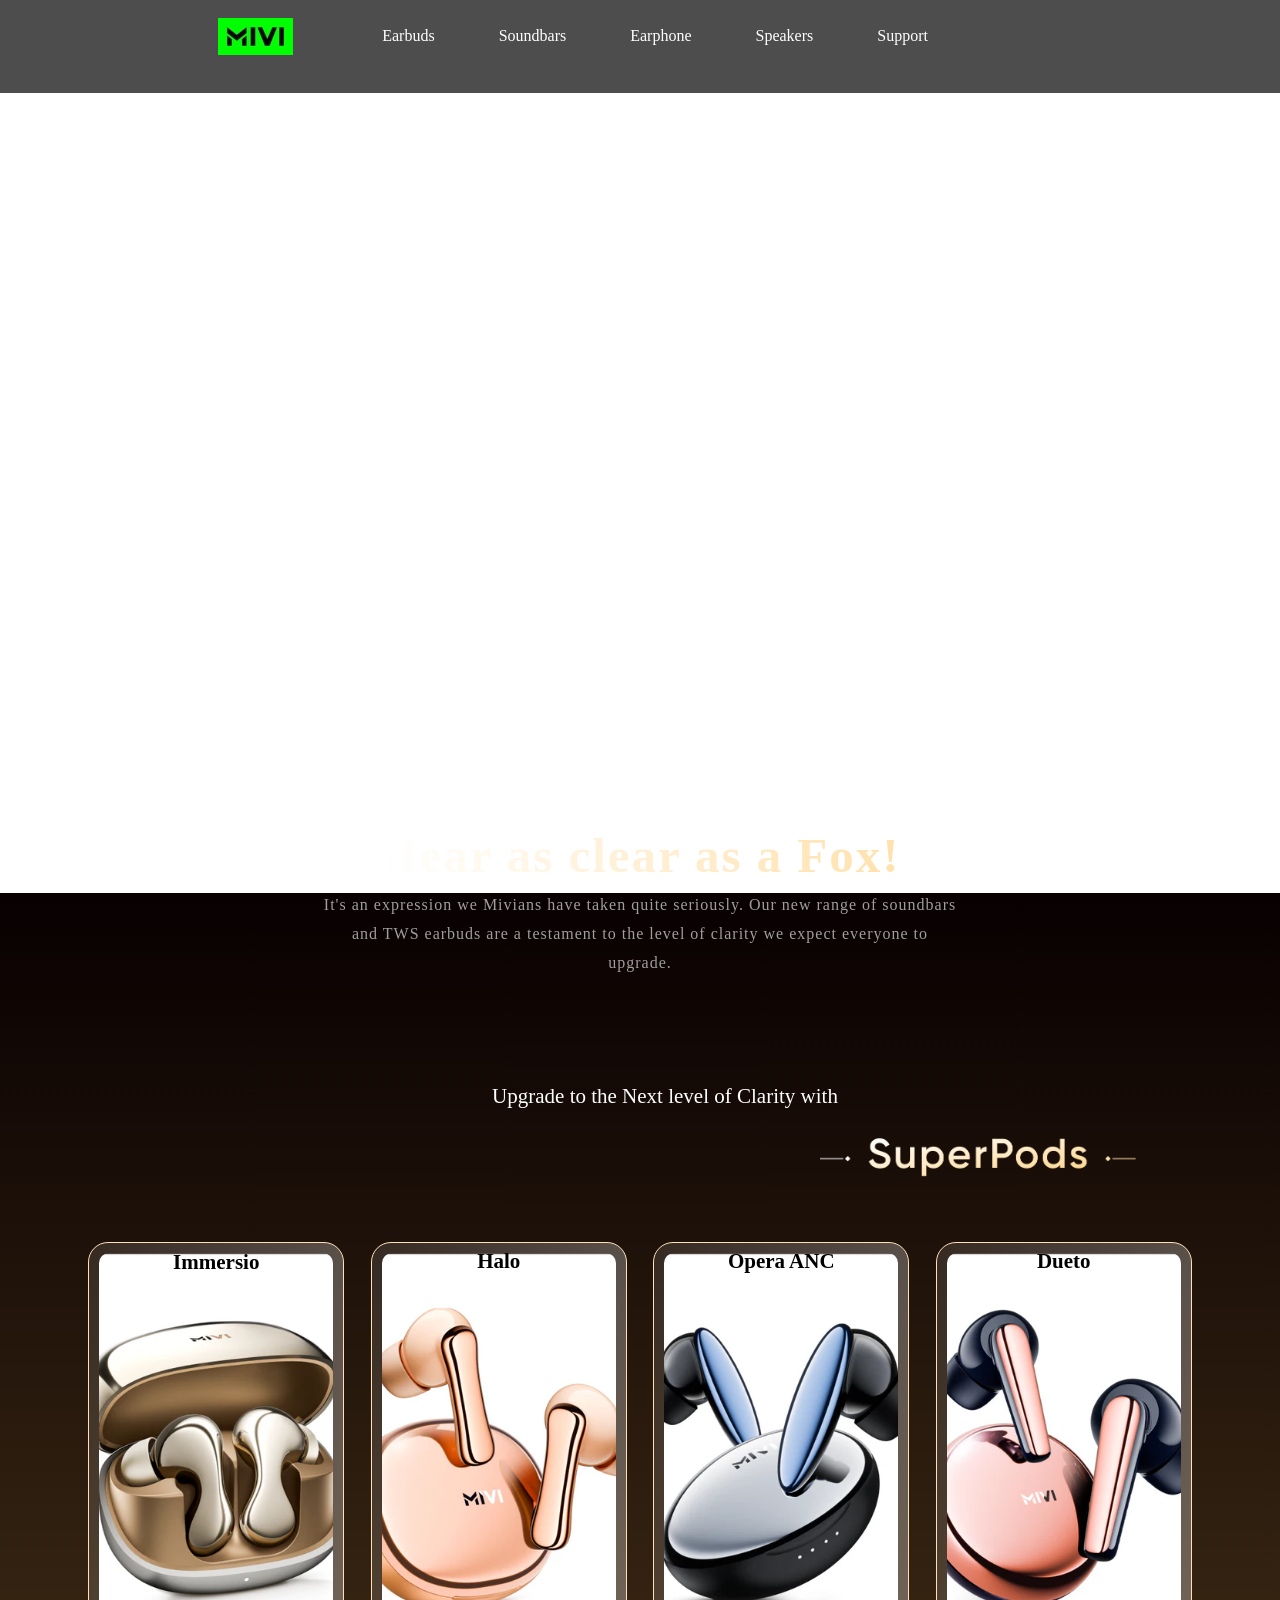
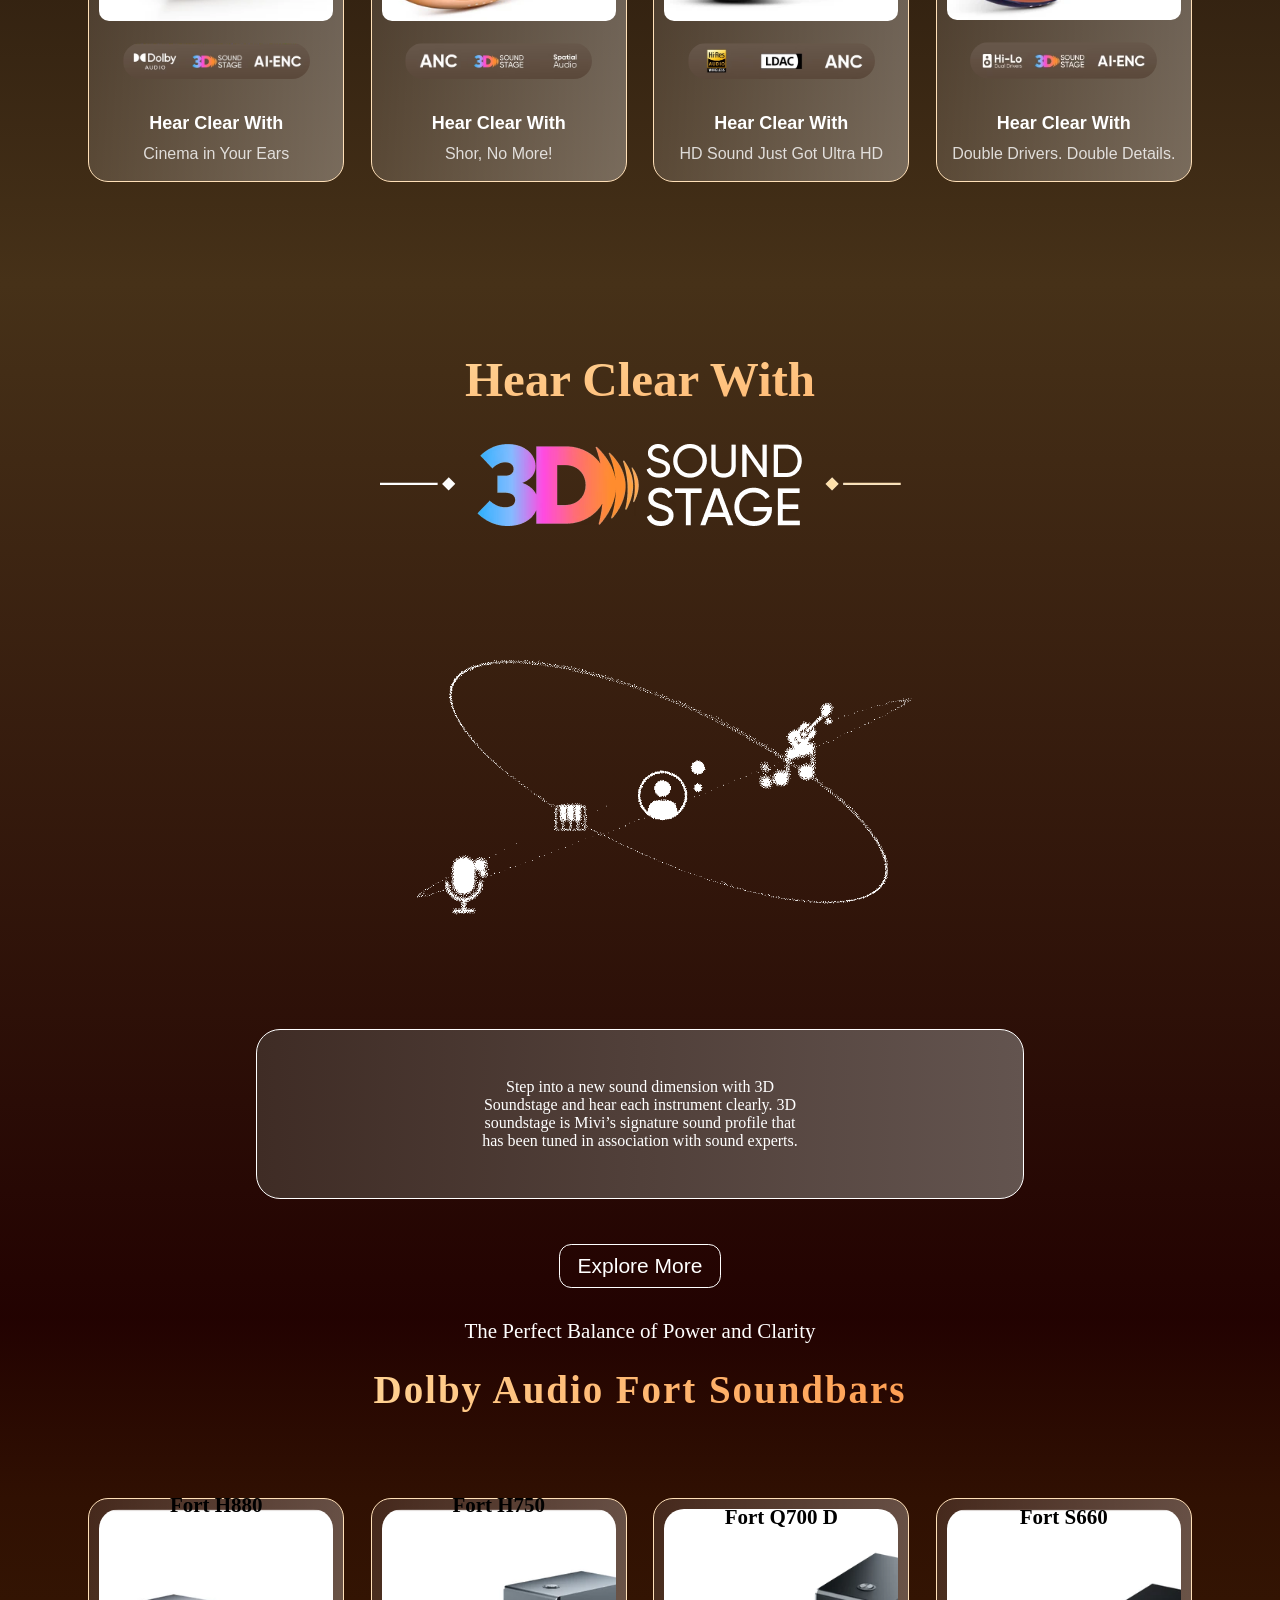
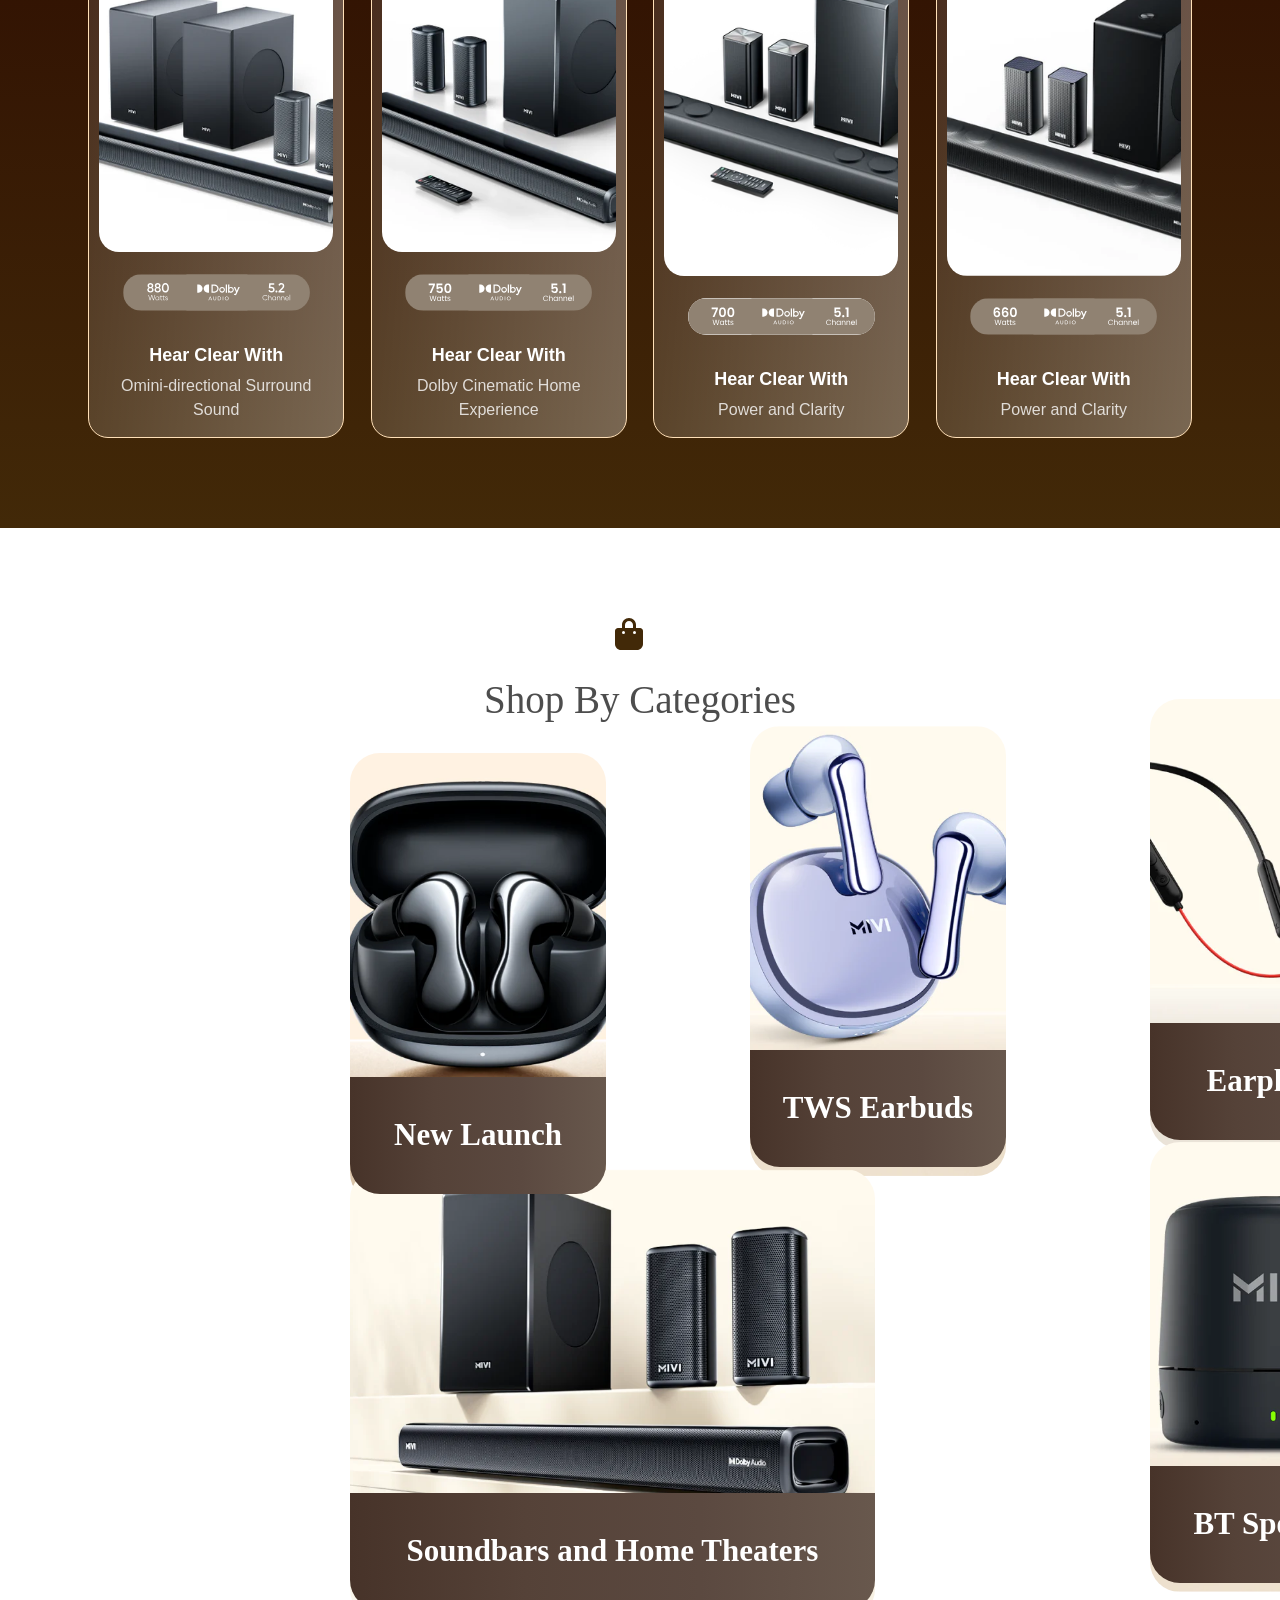
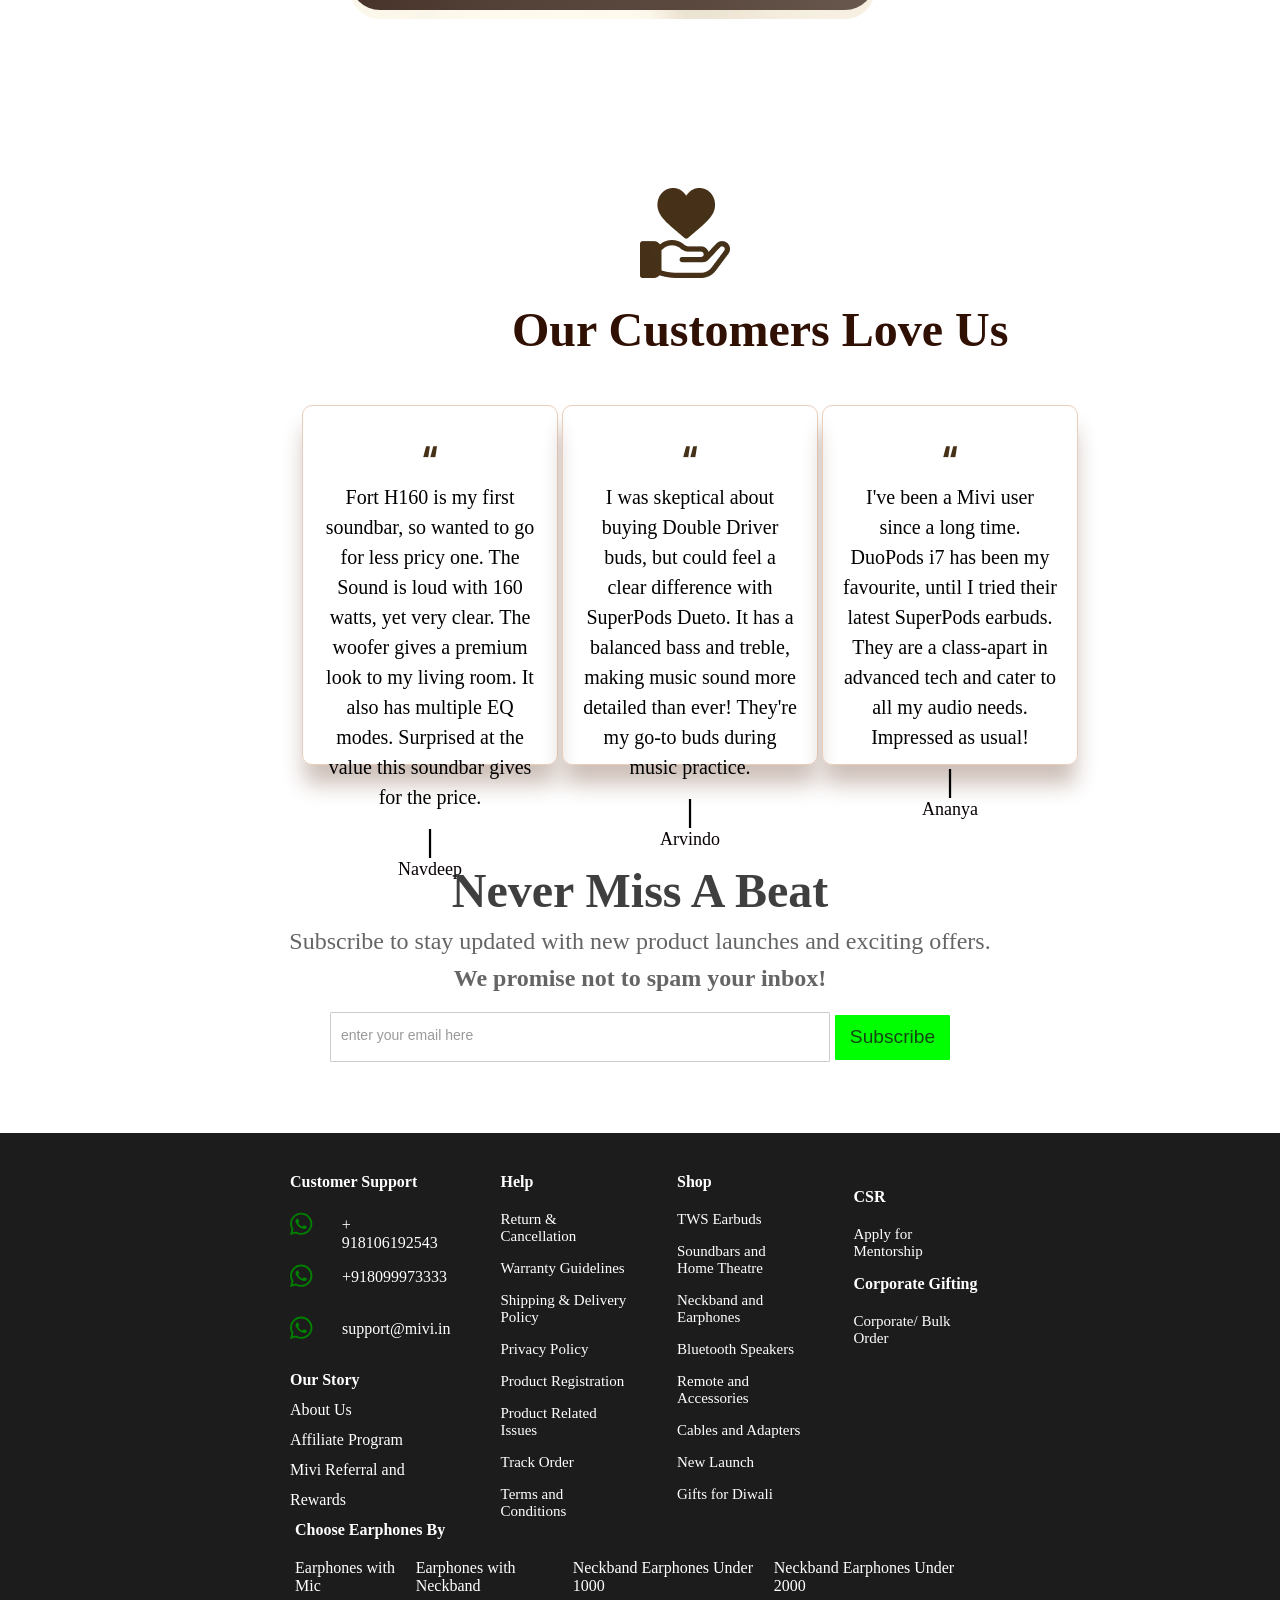
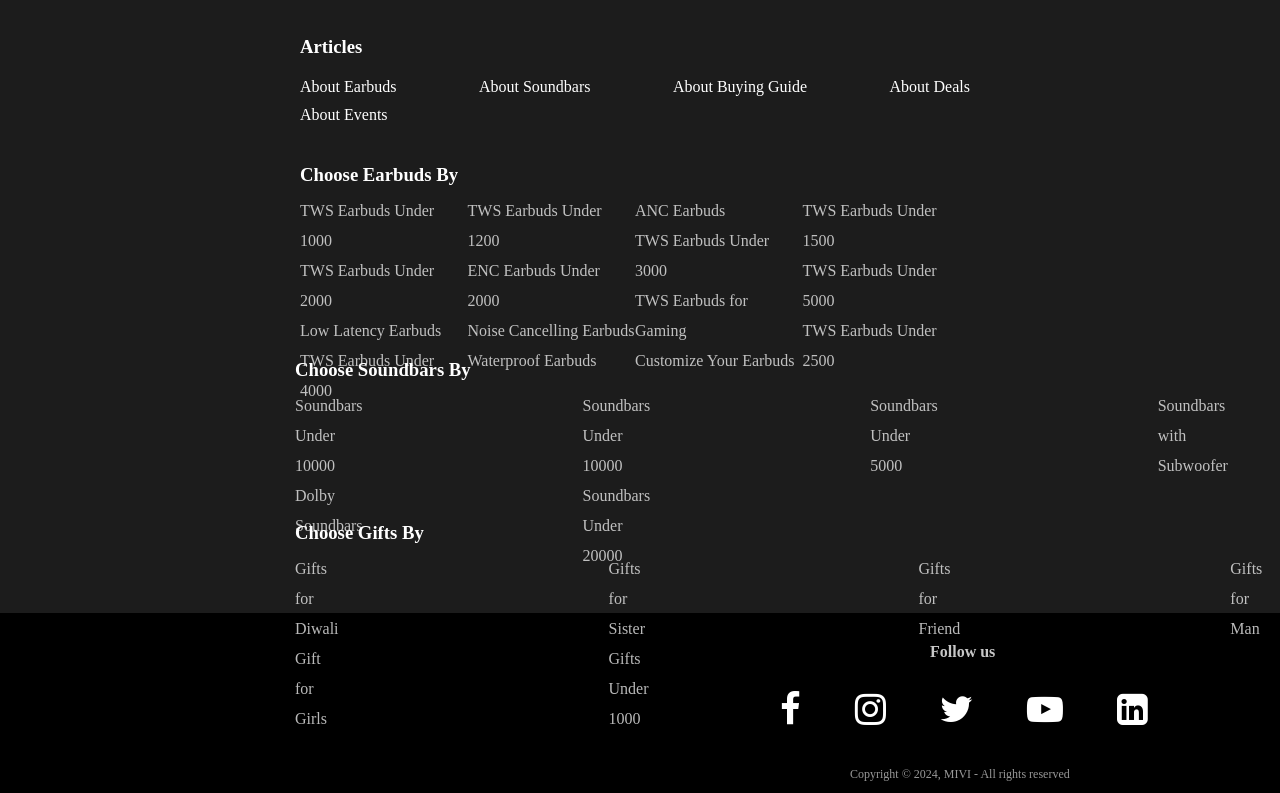
<file: index.html>
<!DOCTYPE html>
<html lang="en">
<head>
    <meta charset="UTF-8">
    <meta name="viewport" content="width=device-width, initial-scale=1.0">
    <title>Home</title>
    <link rel="stylesheet" href="./css/style.css">
    <link rel="stylesheet" href="https://cdnjs.cloudflare.com/ajax/libs/font-awesome/4.7.0/css/font-awesome.min.css">
</head>
<body>
    <nav class="navbar">
        <div class="logo"><img src="./img/logo.avif"></div>
        <div class="EB" onclick="toggleSlidingSectioneb()"><label style="cursor: pointer; ">Earbuds</label></div>
        <div class="SB"onclick="toggleSlidingSectionsb()"><label style="cursor: pointer; ">Soundbars</label></div>
        <div class="EP"onclick="toggleSlidingSectionep()"><label style="cursor: pointer; ">Earphone</label></div>
        <div class="SK"onclick="toggleSlidingSectionsp()"><label style="cursor: pointer; ">Speakers</label></div>
        <div class="SPP">Support</label></div>
            <div class="icon">
                
            </div>
    </nav>

            <!-- slidind section for earbuds -->
    <div class="sliding-section-eb" id="slidingSection-eb">
        <div class="sliding-content-eb">
            <div>
                <h3>SuperPods</h3>
                <p id="superPods">Immersio</p>
                <p>Halo</p>
                <p>Opera ANC</p>
                <p>Opera</p>
            </div>
            <div>
                <h3>DuoPods</h3>
                <p>DuoPods i7</p>
                <p>DuoPods i6</p>
                <p>DuoPods i5</p>
                <p>DuoPods i3</p>
            </div>                                                              
            <div>
                <h3>Best Selling</h3>
                <p>DuoPods K6</p>
                <p>DuoPods K5</p>
                <p>DuoPods i2</p>
                <p>DuoPods D3</p>
            </div>
            <div>
                <h3>Event</h3>
                <p>Gifts for Diwali</p>
                <p>Corporate Gifts</p>
                <p>Gifts for Sister</p>
                <p>Gifts for Friends</p>
            </div>
        </div>
    </div>

         <!-- slidind section for soundbars -->
    <div class="sliding-section-sb" id="slidingSection-sb">
        <div class="sliding-content-sb">
            <div>
                <h3>Dolby</h3>
                <p id="superPods">Fort H880</p>
                <p>Fort H750</p>
                <p>Fort S660</p>
                <p>Fort Q700D</p>
            </div>
            <div>
                <h3>5.1 Channel</h3>
                <p>Fort H750</p>
                <p>Fort Q700 D</p>
            </div>                                                              
            <div>
                <h3>Soudbar with <br> soundwoofer</h3>
                <p>Fort S36</p>
                <p>Fort R50</p>
                <p>Fort S200</p>
            </div>
            <div>
                <h3>Mini Soundbars</h3>
                <p>Fort S16</p>
                <p>Fort S24</p>
                <p>Fort R18</p>
                <p>Fort R26</p>
            </div>
        </div>
    </div>

          <!-- Sliding section for earphones -->
    <div class="sliding-section-ep" id="slidingSection-ep">
        <div class="sliding-content-ep">
            <div>
                <h3>Neckband</h3>
                <p>Collar Flash Pro</p>
                <p>Collar Flash</p>
                <p>Opera ANC</p>
                <p>Collar D25</p>
            </div>
        </div>
    </div>

    <!-- Sliding section for speakers -->
    <div class="sliding-section-sp" id="slidingSection-sp">
        <div class="sliding-content-sp">
            <div>
                <h3>Bluetooth</h3>
                <p>Roam 2</p>
                <p>Octave 3</p>
                <p>Play Speaker</p>
            </div>
        </div>
    </div>

    <div id="overlay"></div>


    <div class="block1">
        <video autoplay muted loop class="fullscreen-video">
            <source src="./img/main.mp4" type="video/mp4">
        </video>
        <div class="text">
            <h2>Hear as clear as a Fox!</h2>
            <label>It's an expression we Mivians have taken quite seriously. Our new range of soundbars and TWS earbuds are a testament to the level of clarity we expect everyone to upgrade.</label>
        </div>
    </div>


    <div class="block2">
        <div class="sub-block2">
            <h3>Upgrade to the Next level of Clarity with</h3>
            <img src="./img/SP.webp">
        </div>
        <div class="sub-block3">
            <li>
                <a href="./html/superP.html" class="BD1">
                    <div class="image-container">
                        <h3>Immersio</h3>
                        <img src="./img/GP.webp" alt="Image">
                    </div>
                    <div class="GP1">
                        <img src="./img/GP1.avif" alt="Accessory">
                    </div>
                    <div class="GP2">
                        <h2>Hear Clear With</h2>
                        <P>Cinema in Your Ears</P>
                    </div>
                </a>
            </li>
            <li>
                <a href="./html/halo.html" class="BD2">
                    <div class="image-container">
                        <h3>Halo</h3>
                        <img src="./img/GQ.webp" alt="Image">
                    </div>
                    <div class="GP1">
                        <img src="./img/GQ1.avif" alt="Accessory">
                    </div>
                    <div class="GP2">
                        <h2>Hear Clear With</h2>
                        <P>Shor, No More!</P>
                    </div>
                </a>
            </li>
            <li>
                <a href="" class="BD3">
                    <div class="image-container">
                        <h3>Opera ANC</h3>
                        <img src="./img/GR.webp" alt="Image">
                    </div>
                    <div class="GP1">
                        <img src="./img/GR1.avif" alt="Accessory">
                    </div>
                    <div class="GP2">
                        <h2>Hear Clear With</h2>
                        <P>HD Sound Just Got Ultra HD</P>
                    </div>
                </a>
            </li>
            <li>
                <a href="" class="BD4">
                    <div class="image-container">
                        <h3>Dueto</h3>
                        <img src="./img/GS.webp" alt="Image">
                    </div>
                    <div class="GS1">
                        <img src="./img/GS1.avif" alt="Accessory">
                    </div>
                    <div class="GS2">
                        <h2>Hear Clear With</h2>
                        <P>Double Drivers. Double Details.</P>
                    </div>
                </a>
            </li>
        </div>
    </div>



    <div class="block3">
        <div class="HC">
            <h2>Hear Clear With</h2>
        </div>

        <div class="TD">
            <img src="./img/3D.avif" alt="3D">
        </div>

        <div class="Li">
            <img src="./img/Li.webp" alt="Live">
        </div>

        <div class="pera">
            <p>Step into a new sound dimension with 3D Soundstage and hear each instrument clearly. 3D soundstage is Mivi’s signature sound profile that has been tuned in association with sound experts.</p>
        </div>

        <div class="BT">
            <button>Explore More</button>
        </div>
    </div>



    <div class="block4">
        <h4>The Perfect Balance of Power and Clarity</h4>
        <h2>Dolby Audio Fort Soundbars</h2>
    </div>
    
    
    
    <div class="block5">
        <div class="sub-block4">
            <li>
                <a href="" class="BD1">
                    <div class="image-container">
                        <h3>Fort H880</h3>
                        <img src="./img/FC.webp" alt="Image">
                    </div>
                    <div class="GP1">
                        <img src="./img/F1.svg" alt="Accessory">
                    </div>
                    <div class="GP2">
                        <h2>Hear Clear With</h2>
                        <P>Omini-directional Surround Sound</P>
                    </div>
                </a>
            </li>
            <li>
                <a href="" class="BD2">
                    <div class="image-container">
                        <h3>Fort H750</h3>
                        <img src="./img/FA.webp" alt="Image">
                    </div>
                    <div class="GP1">
                        <img src="./img/F2.svg" alt="Accessory">
                    </div>
                    <div class="GP2">
                        <h2>Hear Clear With</h2>
                        <P>Dolby Cinematic Home Experience</P>
                    </div>
                </a>
            </li>
            <li>
                <a href="" class="BD3">
                    <div class="image-container">
                        <h3>Fort Q700 D</h3>
                        <img src="./img/FD.webp" alt="Image">
                    </div>
                    <div class="GP1">
                        <img src="./img/F3.svg" alt="Accessory">
                    </div>
                    <div class="GP2">
                        <h2>Hear Clear With</h2>
                        <P>Power and Clarity</P>
                    </div>
                </a>
            </li>
            <li>
                <a href="" class="BD4">
                    <div class="image-container">
                        <h3>Fort S660</h3>
                        <img src="./img/FB.webp" alt="Image">
                    </div>
                    <div class="GS1">
                        <img src="./img/F4.svg" alt="Accessory">
                    </div>
                    <div class="GS2">
                        <h2>Hear Clear With</h2>
                        <P>Power and Clarity</P>
                    </div>
                </a>
            </li>
        </div>
    </div>

    <div class="block6">
        <svg xmlns="http://www.w3.org/2000/svg" viewBox="0 0 800 800" width="50" height="50"><path d="M160 112c0-35.3 28.7-64 64-64s64 28.7 64 64l0 48-128 0 0-48zm-48 48l-64 0c-26.5 0-48 21.5-48 48L0 416c0 53 43 96 96 96l256 0c53 0 96-43 96-96l0-208c0-26.5-21.5-48-48-48l-64 0 0-48C336 50.1 285.9 0 224 0S112 50.1 112 112l0 48zm24 48a24 24 0 1 1 0 48 24 24 0 1 1 0-48zm152 24a24 24 0 1 1 48 0 24 24 0 1 1 -48 0z"/></svg>

        <div class="lable">
            <p>Shop By Categories</p>
        </div>

    </div>


    <div class="block7">
        <li>
            <a href="">
                <div class="box1">
                        <img src="./img/NL.webp" alt="">
                    <div class="txt1">
                        <h2>New Launch</h2>
                    </div>
                </div>
            </a>
        </li>

        <li>
            <a href="">
                <div class="box2">
                    <img src="./img/TWS.webp" alt="">
                    <div class="txt2">
                        <h2>TWS Earbuds</h2>
                    </div>
                </div>
            </a>
        </li>

        <li>
            <a href="">
                <div class="box3">
                    <img src="./img/EP.webp" alt="">
                    <div class="txt3">
                        <h2>Earphones</h2>
                    </div>
                </div>
            </a>
        </li>

        <li>
            <a href="">
                <div class="box4">
                    <img src="./img/SH.webp" alt="">
                    <div class="txt4">
                        <h2>Soundbars and Home Theaters</h2>
                    </div>
                </div>
            </a>
        </li>

        <li>
            <a href="">
                <div class="box5">
                    <img src="./img/BT.webp" alt="">
                        <div class="txt5">
                            <h2>BT Speakers</h2>
                        </div>
                </div>
            </a>
        </li>

    </div>


    <div class="block8">
        <div class="Himg">
            <img src="./img/Ha.webp" alt="">
            <h2>Our Customers Love Us</h2>
        </div>

        <div class="rew">
            <div class="rew1">
                <img src="./img/ll.png" alt="">
                <p>Fort H160 is my first soundbar, so wanted to go for less pricy one. The Sound is loud with 160 watts, yet very clear. The woofer gives a premium look to my living room. It also has multiple EQ modes. Surprised at the value this soundbar gives for the price.</p>
                <h2>|</h2>
                <a href="">Navdeep</a>
            </div>
            <div class="rew2">
                <img src="./img/ll.png" alt="">
                <p>I was skeptical about buying Double Driver buds, but could feel a clear difference with SuperPods Dueto. It has a balanced bass and treble, making music sound more detailed than ever! They're my go-to buds during music practice.</p>
                <h2>|</h2>
                <a href="">Arvindo</a>
            </div>
            <div class="rew3">
                <img src="./img/ll.png" alt="">
                <p>I've been a Mivi user since a long time. DuoPods i7 has been my favourite, until I tried their latest SuperPods earbuds. They are a class-apart in advanced tech and cater to all my audio needs. Impressed as usual!</p>
                <h2>|</h2>
                <a href="">Ananya</a>
            </div>
        </div>
    </div>



    <div class="givem">
        <h1>Never Miss A Beat</h1>
        <p>Subscribe to stay updated with new product launches and exciting offers.</p>
        <h3>We promise not to spam your inbox!</h3>
        <div class="email">
            <textarea name="contact[email]" id="email" type="email" placeholder="enter your email here"></textarea>
            <button>Subscribe</button>
        </div>
    </div>


    <footer class="footer1">
            <div class="cntt">

                <div class="fl1">
                    <div class="cus">
                        <h3>Customer Support</h3>
                        <div class="whtt">
                            <svg xmlns="http://www.w3.org/2000/svg" viewBox="0 0 1000 1000" width="50" height="50" fill="green">
                                <!--!Font Awesome Free 6.7.1 by @fontawesome - https://fontawesome.com License - https://fontawesome.com/license/free Copyright 2024 Fonticons, Inc.-->
                                <path d="M380.9 97.1C339 55.1 283.2 32 223.9 32c-122.4 0-222 99.6-222 222 0 39.1 10.2 77.3 29.6 111L0 480l117.7-30.9c32.4 17.7 68.9 27 106.1 27h.1c122.3 0 224.1-99.6 224.1-222 0-59.3-25.2-115-67.1-157zm-157 341.6c-33.2 0-65.7-8.9-94-25.7l-6.7-4-69.8 18.3L72 359.2l-4.4-7c-18.5-29.4-28.2-63.3-28.2-98.2 0-101.7 82.8-184.5 184.6-184.5 49.3 0 95.6 19.2 130.4 54.1 34.8 34.9 56.2 81.2 56.1 130.5 0 101.8-84.9 184.6-186.6 184.6zm101.2-138.2c-5.5-2.8-32.8-16.2-37.9-18-5.1-1.9-8.8-2.8-12.5 2.8-3.7 5.6-14.3 18-17.6 21.8-3.2 3.7-6.5 4.2-12 1.4-32.6-16.3-54-29.1-75.5-66-5.7-9.8 5.7-9.1 16.3-30.3 1.8-3.7 .9-6.9-.5-9.7-1.4-2.8-12.5-30.1-17.1-41.2-4.5-10.8-9.1-9.3-12.5-9.5-3.2-.2-6.9-.2-10.6-.2-3.7 0-9.7 1.4-14.8 6.9-5.1 5.6-19.4 19-19.4 46.3 0 27.3 19.9 53.7 22.6 57.4 2.8 3.7 39.1 59.7 94.8 83.8 35.2 15.2 49 16.5 66.6 13.9 10.7-1.6 32.8-13.4 37.4-26.4 4.6-13 4.6-24.1 3.2-26.4-1.3-2.5-5-3.9-10.5-6.6z"/>
                            </svg>
                            <li>+ 918106192543</li>
                        </div>
                        <div class="ph">
                            <svg xmlns="http://www.w3.org/2000/svg" viewBox="0 0 1000 1000" width="50" height="50" fill="green">
                                <!--!Font Awesome Free 6.7.1 by @fontawesome - https://fontawesome.com License - https://fontawesome.com/license/free Copyright 2024 Fonticons, Inc.-->
                                <path d="M380.9 97.1C339 55.1 283.2 32 223.9 32c-122.4 0-222 99.6-222 222 0 39.1 10.2 77.3 29.6 111L0 480l117.7-30.9c32.4 17.7 68.9 27 106.1 27h.1c122.3 0 224.1-99.6 224.1-222 0-59.3-25.2-115-67.1-157zm-157 341.6c-33.2 0-65.7-8.9-94-25.7l-6.7-4-69.8 18.3L72 359.2l-4.4-7c-18.5-29.4-28.2-63.3-28.2-98.2 0-101.7 82.8-184.5 184.6-184.5 49.3 0 95.6 19.2 130.4 54.1 34.8 34.9 56.2 81.2 56.1 130.5 0 101.8-84.9 184.6-186.6 184.6zm101.2-138.2c-5.5-2.8-32.8-16.2-37.9-18-5.1-1.9-8.8-2.8-12.5 2.8-3.7 5.6-14.3 18-17.6 21.8-3.2 3.7-6.5 4.2-12 1.4-32.6-16.3-54-29.1-75.5-66-5.7-9.8 5.7-9.1 16.3-30.3 1.8-3.7 .9-6.9-.5-9.7-1.4-2.8-12.5-30.1-17.1-41.2-4.5-10.8-9.1-9.3-12.5-9.5-3.2-.2-6.9-.2-10.6-.2-3.7 0-9.7 1.4-14.8 6.9-5.1 5.6-19.4 19-19.4 46.3 0 27.3 19.9 53.7 22.6 57.4 2.8 3.7 39.1 59.7 94.8 83.8 35.2 15.2 49 16.5 66.6 13.9 10.7-1.6 32.8-13.4 37.4-26.4 4.6-13 4.6-24.1 3.2-26.4-1.3-2.5-5-3.9-10.5-6.6z"/>
                            </svg>
                            <li>+918099973333</li>
                        </div>
                        <div class="mal">
                            <svg xmlns="http://www.w3.org/2000/svg" viewBox="0 0 1000 1000" width="50" height="50" fill="green">
                                <!--!Font Awesome Free 6.7.1 by @fontawesome - https://fontawesome.com License - https://fontawesome.com/license/free Copyright 2024 Fonticons, Inc.-->
                                <path d="M380.9 97.1C339 55.1 283.2 32 223.9 32c-122.4 0-222 99.6-222 222 0 39.1 10.2 77.3 29.6 111L0 480l117.7-30.9c32.4 17.7 68.9 27 106.1 27h.1c122.3 0 224.1-99.6 224.1-222 0-59.3-25.2-115-67.1-157zm-157 341.6c-33.2 0-65.7-8.9-94-25.7l-6.7-4-69.8 18.3L72 359.2l-4.4-7c-18.5-29.4-28.2-63.3-28.2-98.2 0-101.7 82.8-184.5 184.6-184.5 49.3 0 95.6 19.2 130.4 54.1 34.8 34.9 56.2 81.2 56.1 130.5 0 101.8-84.9 184.6-186.6 184.6zm101.2-138.2c-5.5-2.8-32.8-16.2-37.9-18-5.1-1.9-8.8-2.8-12.5 2.8-3.7 5.6-14.3 18-17.6 21.8-3.2 3.7-6.5 4.2-12 1.4-32.6-16.3-54-29.1-75.5-66-5.7-9.8 5.7-9.1 16.3-30.3 1.8-3.7 .9-6.9-.5-9.7-1.4-2.8-12.5-30.1-17.1-41.2-4.5-10.8-9.1-9.3-12.5-9.5-3.2-.2-6.9-.2-10.6-.2-3.7 0-9.7 1.4-14.8 6.9-5.1 5.6-19.4 19-19.4 46.3 0 27.3 19.9 53.7 22.6 57.4 2.8 3.7 39.1 59.7 94.8 83.8 35.2 15.2 49 16.5 66.6 13.9 10.7-1.6 32.8-13.4 37.4-26.4 4.6-13 4.6-24.1 3.2-26.4-1.3-2.5-5-3.9-10.5-6.6z"/>
                            </svg>
                            <li> support@mivi.in</li>
                        </div>
                        <div class="os">
                            <h2>Our Story</h2>
                            <link href=""><li>About Us</li></link>
                            <link href=""><li>Affiliate Program</li></link>
                            <link href=""><li>Mivi Referral and Rewards</li></link>
                        </div>
                    </div>

                    <div class="hel">
                        <h3>Help</h3>
                        <li>Return & Cancellation</li>
                        <li>Warranty Guidelines</li>
                        <li>Shipping & Delivery Policy</li>
                        <li>Privacy Policy</li>
                        <li>Product Registration</li>
                        <li>Product Related Issues</li>
                        <li>Track Order</li>
                        <li>Terms and Conditions</li>    
                    </div>

                    <div class="sho">
                        <h3>Shop</h3>
                        <li>TWS Earbuds</li>
                        <li>Soundbars and Home Theatre</li>
                        <li>Neckband and Earphones</li>
                        <li>Bluetooth Speakers</li>
                        <li>Remote and Accessories</li>
                        <li>Cables and Adapters</li>
                        <li>New Launch</li>
                        <li>Gifts for Diwali</li>
                    </div>

                    <div class="cor">
                        <h3>CSR</h3>
                        <li>Apply for Mentorship</li>
                        
                        <h3>Corporate Gifting</h3>
                        <li>Corporate/ Bulk Order</li>
                    </div>
                </div>

                <div class="fl2">
                    <h3>Choose Earphones By</h3>
                    <div class="link1">
                        <li>Earphones with Mic</li>
                        <li>Earphones with Neckband</li>
                        <li>Neckband Earphones Under 1000</li>
                        <li>Neckband Earphones Under 2000</li>
                    </div>
                </div>

                <div class="fl3">
                    <div class="arti">
                        <h3>Articles</h3>
                    </div>
                    <div class="link2">
                        <li>About Earbuds</li>
                        <li>About Soundbars</li>
                        <li>About Buying Guide</li>
                        <li>About Deals</li>
                        
                    </div>
                    <li>About Events</li>
                </div>

                <div class="fl4">
                    <h3>Choose Earbuds By</h3>
                    <div class="links">
                        <div class="li1">
                            <li>TWS Earbuds Under 1000</li>
                            <li>TWS Earbuds Under 2000</li>
                            <li>Low Latency Earbuds</li>
                            <li>TWS Earbuds Under 4000</li>
                        </div>
                        <div class="li2">
                            <li>TWS Earbuds Under 1200</li>
                            <li>ENC Earbuds Under 2000</li>
                            <li>Noise Cancelling Earbuds</li>
                            <li>Waterproof Earbuds</li>
                        </div>
                        <div class="li3">
                            <li>ANC Earbuds</li>
                            <li>TWS Earbuds Under 3000</li>
                            <li>TWS Earbuds for Gaming</li>
                            <li>Customize Your Earbuds</li>
                        </div>
                        <div class="li4">
                            <li>TWS Earbuds Under 1500</li>
                            <li>TWS Earbuds Under 5000</li>
                            <li>TWS Earbuds Under 2500</li>
                        </div>
                    </div>
                </div>

                <div class="fl5">
                    <h3>Choose Soundbars By</h3>
                    <div class="lik">
                        <div class="lik1">
                            <li>Soundbars Under 10000</li>
                            <li>Dolby Soundbars</li>
                        </div>
                        <div class="lik2">
                            <li>Soundbars Under 10000</li>
                            <li>Soundbars Under 20000</li>
                        </div>
                        <div class="subli">
                            <li>Soundbars Under 5000</li>
                            <li>Soundbars with Subwoofer</li>
                        </div>
                    </div>
                </div>

                <div class="fl6">
                    <h3>Choose Gifts By</h3>
                    <div class="subli">
                        <div class="li1">
                            <li>Gifts for Diwali</li>
                            <li>Gift for Girls</li>
                        </div>
                        <div class="li2">
                            <li>Gifts for Sister</li>
                            <li>Gifts Under 1000</li>
                        </div>
                        <div class="li3">
                            <li>Gifts for Friend</li>
                            <li>Gifts for Man</li>
                        </div>
                    </div>
                </div>

            </div>
    </footer>

    <footer class="footer2">
        <h4>Follow us</h4>
        <ul class="socm">
            <li class="icon">
                <a href="https://www.facebook.com/mivi.official/"><i class="fa fa-facebook-f" style="font-size:36px;color:white"></i></a>
                <a href="https://www.instagram.com/mivi/"><i class="fa fa-instagram" style="font-size:36px;color:white"></i></a>
                <a href="https://x.com/Mivi_Official"><i class="fa fa-twitter" style="font-size:36px;color:white"></i></a>
                <a href="https://www.youtube.com/channel/UCHLJIjWSbFicL72lprhzmbw"><i class="fa fa-youtube-play" style="font-size:36px;color:white"></i></i></a>
                <a href="https://www.linkedin.com/company/mivi/?originalSubdomain=in"><i class="fa fa-linkedin-square" style="font-size:36px;color:white"></i></a>
            </li>
        </ul>
        <div class="cop">
            <p>Copyright © 2024, MIVI - All rights reserved</p>
        </div>

    </footer>

</body>
<script src="./script/script.js"></script>
</html>
</file>
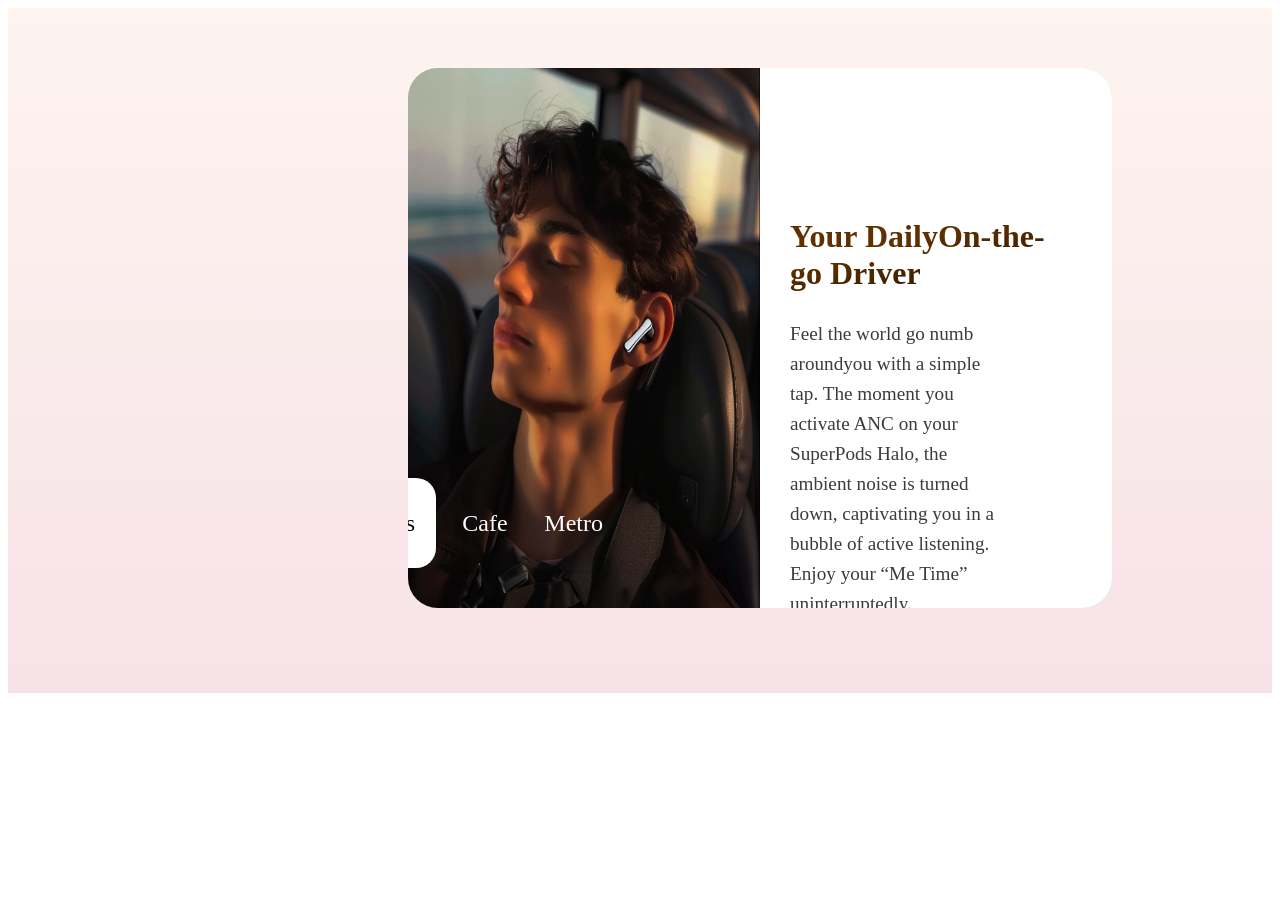
<file: html/demo.html>
<!DOCTYPE html>
<html lang="en">
<head>
    <meta charset="UTF-8">
    <meta name="viewport" content="width=device-width, initial-scale=1.0">
    <title>Button Controlled Backgrounds</title>
    <style>
        .block10 {
    height: 75vh;
    width: 100%;
    /* background-color: aquamarine; */
    padding-top: 10px;
    background: linear-gradient(to bottom, #fdf4ef, #f7e2e8);
}

.main {
    height: 60vh;
    width: 55vw;
    background-color: aquamarine;
    border-radius: 30px;
    margin-top: 50px;
    margin-left: 400px;
    display: flex;
    justify-content: center;
    align-items: center;
    overflow: hidden;
    position: relative;
}

.imgdiv {
    height: 100%;
    width: 100%;
    display: flex;
    transition: transform 0.5s ease-in-out;
}

.imgdiv .image {
    height: 100%;
    width: 100%;
    flex-shrink: 0;
    background-size: cover;
    background-position: center;
    display: flex;
}

.image .text {
    height: 60vh;
    width: 30vw;
    background-color: white;
}

.text h2 {
    margin-top: 150px;
    margin-left: 30px;
    font-size: 2rem;
    background: linear-gradient(166.48deg, #603000 33.07%, #000000 119.81%);
    -webkit-background-clip: text;
    -webkit-text-fill-color: transparent;
}

.text p {
    margin-left: 30px;
    margin-top: 10px;
    font-size: 1.2rem;
    margin-right: 100px;
    text-align: left;
    line-height: 30px;
    color: rgba(0, 0, 0, 0.767);
}

.image .img {
    height: 60vh;
    width: 30vw;
    background-color: bisque;
}

.image .img img {
    height: 60vh;
    width: 100%;
}

.sub {
    background: url(https://www.mivi.in/cdn/shop/files/tfgy_1.png?v=1721276144);
    width: 20vw;
    height: 10vh;
    margin-bottom: 30px;
    margin-left: -550px;
    position: absolute;
    bottom: 10px;
    display: flex;
    gap: 10px;
    border-radius: 30px;
}

.button {
    height: 10vh;
    width: 150px;
    /* background-color: black; */
    color: white;
    display: flex;
    justify-content: center;
    align-items: center;
    border-radius: 20px;
    cursor: pointer;
    user-select: none;
    font-size: 1.5rem;
    width: 500;
}

.button.active {
    background-color: white;
    color: black;
}
    </style>
</head>
<body>
    <section class="block10">
        <div class="main">
            <div class="imgdiv">
                <div class="image">
                    <div class="img">
                        <img src="../img/bus.webp" alt="">
                    </div>
                    <div class="text">
                        
                        <h2>Your DailyOn-the-<br>go Driver</h2>
                        <p>Feel the world go numb aroundyou with a simple tap. The moment you activate ANC on your SuperPods Halo, the ambient noise is turned down, captivating you in a bubble of active listening. Enjoy your “Me Time” uninterruptedly.</p>
                    </div>
                </div>
                <div class="image">
                    <div class="img">
                        <img src="../img/cafe.webp" alt="">
                        
                    </div>
                    <div class="text">
                        <h2>Sip Conversations
                            <br>Not Noise</h2>
                        <p>Curated for Dynamic Noise Environments, SuperPods Halo is a perfect driver for your daily commute. As the noise frequency in your environment changes, the frequency range capabilities are also adjusted quickly.</p>
                    </div>
                </div>
                <div class="image">
                    <div class="img">
                        <img src="../img/metro.webp" alt="">
                        
                    </div>
                    <div class="text">
                        <h2>Reduce the Rumble <br>Around You</h2>
                        <p>Cut off from the chaos of a bustling metro ride with a simple tap. The ANC on SuperPods Halo transports you to a dimension of uninterrupted 'Me time'. Hear the world go numb around you.</p>
                    </div>
                </div>
            </div>
            <div class="sub">
                <div class="button" onclick="showSpecificImage(0)">Bus</div>
                <div class="button" onclick="showSpecificImage(1)">Cafe</div>
                <div class="button" onclick="showSpecificImage(2)">Metro</div>
            </div>
        </div>
        
    </section>
    <script>
       const imgDiv = document.querySelector('.imgdiv');
        const images = document.querySelectorAll('.imgdiv .image');
        const buttons = document.querySelectorAll('.button');

        function showImage(index) {
            const offset = -index * 100;
            imgDiv.style.transform = `translateX(${offset}%)`;
        }

        function showSpecificImage(imageIndex) {
            showImage(imageIndex);
            buttons.forEach((button, idx) => {
                if (idx === imageIndex) {
                    button.classList.add('active');
                } else {
                    button.classList.remove('active');
                }
            });
        }

        // Initialize the carousel
        showSpecificImage(0);
    </script>
</body>
</html>
</file>
<file: css/style.css>
*{
    margin: 0;
    padding: 0;
    box-sizing: border-box;
}

.navbar{
    height: 93px;
    width: 100%;
    background-color: #121212bf;
    position: sticky;
    top: 0;
    display: flex;
    z-index: 1000;
    transition: backdrop-filter 0.3s ease, background-color 0.3s ease;
    margin-bottom: -100px;
}

#overlay {
    position: fixed;
    top: 0;
    left: 0;
    width: 100%;
    height: 100%;
    background-color: rgba(0, 0, 0, 0.384);
    backdrop-filter: blur(5px);
    z-index: 8;
    display: none;
}

.sliding-section-eb,
.sliding-section-sb,
.sliding-section-ep,
.sliding-section-sp {
    position: fixed;
    top: 93px;
    left: 0;
    width: 100%;
    background-color: #121212d7;
    color: #fff;
    padding: 20px 0;
    z-index: 9;
    backdrop-filter: blur(10px);
    display: none;
    border-radius: 0 0 50px 50px;
}

.sliding-content-eb,
.sliding-content-sb,
.sliding-content-ep,
.sliding-content-sp {
    display: flex;
    padding: 10px;
    margin-left: 400px;
    height: 32vh;
}

.sliding-section-eb h3,
.sliding-section-sb h3,
.sliding-section-ep h3,
.sliding-section-sp h3 {
    font-size: 0.9rem;
    margin-left: 50px;
    margin-top: 30px;
    margin-bottom: 10px;
    font-weight: bold;
    text-transform: uppercase;
    text-shadow: 0 0 5px #fff;
    cursor: pointer;
}

.sliding-section-eb p,
.sliding-section-sb p,
.sliding-section-ep p,
.sliding-section-sp p {
    margin: 5px 0;
    margin-left: 50px;
    margin-top: 30px;
    cursor: pointer;
}

.navbar.scrolled {
    backdrop-filter: blur(10px); /* Adds blur effect */
    background-color: rgba(44, 40, 40, 0.342); /* Slightly darker when scrolling */
}

.navbar .logo img{
    margin-left: 17vw;
    margin-top: 2vh;
}

.EB{
    margin-left: 7vw;
    margin-top: 3vh;
    color: #fff;

}

.EB{
    margin-left: 7vw;
    margin-top: 3vh;
    color: #fff;
    
}

.SB{
    margin-left: 5vw;
    margin-top: 3vh;
    color: #fff;
    
}

.EP{
    margin-left: 5vw;
    margin-top: 3vh;
    color: #fff;
    
}

.SK{
    margin-left: 5vw;
    margin-top: 3vh;
    color: #fff;
    
}

.SPP{
    margin-left: 5vw;
    margin-top: 3vh;
    color: #fff;
    
}


.block1{
    width: 100%;
    height: 100vh;
    /* position: relative; */
}

.fullscreen-video {
    width: 100%;
}

.text{
    position: absolute;
    top: 100%;
    left: 50%;
    transform: translate(-50%, -50%);
    z-index: 2;
    /* color: white; */
    /* font-weight: bold; */
    /* text-shadow: 2px 2px 4px rgba(0, 0, 0, 0.7); */
    text-align: center;
}

.text h2{
    margin-bottom: 0;
    font-family: 'Gilroy bold';
    font-size: 49px;
    font-weight: 700;
    line-height: 66.64px;
    letter-spacing: 0.04em;
    text-align: center;
    background: linear-gradient(93.1deg, #FFFFFF 9.9%, #FFDDA1 100.94%);
    -webkit-background-clip: text;
    -webkit-text-fill-color: transparent;
    color: transparent;
}

.text label{
    width: 950px;
    max-width: 100%;
    color: rgba(159, 159, 159, 1);
    font-family: 'Gilroy Medium';
    font-size: 16px;
    font-weight: 500;
    line-height: 29px;
    letter-spacing: 1px;
    text-align: center;
}


.block2{
    margin-top: -10px;
    margin: 0; /* Avoid unnecessary gaps between blocks */
    padding: 20px 0; /* Add padding if needed */
    height: 110vh;
    width: 100%;
    background: linear-gradient(#080001, #463118);
}

.sub-block2 h3{
    margin: 150px 0 0 50px; /* Reset margin to prevent large gaps */
    padding: 20px 0; /* Use padding for internal spacing */
    font-family: Gilroy Medium;
    font-size: 21px;
    font-weight: 500;
    line-height: 26px;
    text-align: center;
    color: #fff;
}

.sub-block2 img{
    height: 59px;
    margin-left: 820px;
}

.sub-block3 {
    display: flex;
    margin-top: 50px;
    justify-content: space-around;
}

.sub-block3 li {
    list-style: none; /* Disables the default bullet points */
}

.sub-block3 li a {
    text-decoration: none; 
}

.sub-block3 .BD1 {
    margin-left: 50px;
    display: flex;
    flex-direction: column;
    align-items: center;
    width: 20vw;
    height: 60vh;
    background: linear-gradient(96.39deg, #ffffff1a -.27%, #ffffff4d 99.76%);
    border: 1px solid #FFE0B8;
    border-radius: 20px;
    overflow: hidden;
    text-align: center;
    /* margin: 0 10px; */
    padding: 10px;
    /* box-sizing: border-box; */
}

.BD1 .image-container {
    width: 100%;
    height: 100%;
    display: flex;
    justify-content: center;
    align-items: center;
}

.BD1 .image-container img {
    width: 100%; /* Image fits the container */
    height: 100%; /* Maintain height */
    object-fit: cover; /* Ensures proper scaling of the image */
    border-radius: 10px; /* Optional: Matches container's border radius */
}

.BD1 .image-container h3 {
    position: absolute; /* Positioning relative to the parent */
    color: black; /* Makes the text visible */
    font-size: 21px;
    font-weight: 600;
    z-index: 2; /* Ensures it stays on top of the image */
    pointer-events: none; /* Prevents interactions with the text */
    margin-bottom: 350px;
}

.sub-block3 .BD1 img {
    max-width: 100%; /* Restricts image width to container */
    max-height: 100%; /* Restricts image height to container */
    object-fit: cover; /* Ensures the image scales properly */
    border-radius: 20px; /* Optional: rounded corners */
}

.GP1 {
    width: 100%; /* Ensure it spans the container */
    text-align: center; /* Centers text or content */
    padding: 2px 0;
}

.GP1 img {
    width: 80%; /* Scales down the accessory image */
    height: auto; /* Maintains aspect ratio */
    object-fit: contain;
    margin-top: 20px;
    margin-bottom: 100px;
}

.GP2 {
    margin-top: -80px; /* Adds spacing above GP2 content */
    color: #fff; /* Sets the text color */
    font-family: 'Gilroy', sans-serif; /* Optional: Choose a clean font */
    text-decoration: none;
}

.GP2 h2 {
    text-decoration: none;
    font-size: 18px; /* Sets the font size */
    font-weight: 600; /* Sets the font weight */
    margin: 5px 0; /* Adds spacing above and below the heading */
    line-height: 1.5; /* Improves readability */
}

.GP2 p {
    font-size: 16px; /* Slightly smaller font for the paragraph */
    font-weight: 400; /* Lighter weight for contrast with the heading */
    margin: 5px 0; /* Adds spacing above and below the paragraph */
    line-height: 1.5; /* Improves readability */
    color: rgba(255, 255, 255, 0.8); /* Slightly lighter color for a subtle look */
}

.sub-block3 .BD2 {
    margin-left: -50px;
    display: flex;
    flex-direction: column;
    align-items: center;
    width: 20vw;
    height: 60vh;
    background: linear-gradient(96.39deg, #ffffff1a -.27%, #ffffff4d 99.76%);
    border: 1px solid #FFE0B8;
    border-radius: 20px;
    overflow: hidden;
    text-align: center;
    /* margin: 0 10px; */
    padding: 10px;
    /* box-sizing: border-box; */
}

.BD2 .image-container {
    width: 100%;
    height: 100%;
    display: flex;
    justify-content: center;
    align-items: center;
}

.BD2 .image-container img {
    width: 100%; /* Image fits the container */
    height: 100%; /* Maintain height */
    object-fit: cover; /* Ensures proper scaling of the image */
    border-radius: 10px; /* Optional: Matches container's border radius */
}

.BD2 .image-container h3 {
    position: absolute; /* Positioning relative to the parent */
    color: black; /* Makes the text visible */
    font-size: 21px;
    font-weight: 600;
    z-index: 2; /* Ensures it stays on top of the image */
    pointer-events: none; /* Prevents interactions with the text */
    margin-bottom: 350px;
}

.sub-block3 .BD2 img {
    max-width: 100%; /* Restricts image width to container */
    max-height: 100%; /* Restricts image height to container */
    object-fit: cover; /* Ensures the image scales properly */
    border-radius: 20px; /* Optional: rounded corners */
}

.GP1 {
    width: 100%; /* Ensure it spans the container */
    text-align: center; /* Centers text or content */
    padding: 2px 0;
}

.GP1 img {
    width: 80%; /* Scales down the accessory image */
    height: auto; /* Maintains aspect ratio */
    object-fit: contain;
    margin-top: 20px;
    margin-bottom: 100px;
}

.GP2 {
    margin-top: -80px; /* Adds spacing above GP2 content */
    color: #fff; /* Sets the text color */
    font-family: 'Gilroy', sans-serif; /* Optional: Choose a clean font */
    text-decoration: none;
}

.GP2 h2 {
    text-decoration: none;
    font-size: 18px; /* Sets the font size */
    font-weight: 600; /* Sets the font weight */
    margin: 5px 0; /* Adds spacing above and below the heading */
    line-height: 1.5; /* Improves readability */
}

.GP2 p {
    font-size: 16px; /* Slightly smaller font for the paragraph */
    font-weight: 400; /* Lighter weight for contrast with the heading */
    margin: 5px 0; /* Adds spacing above and below the paragraph */
    line-height: 1.5; /* Improves readability */
    color: rgba(255, 255, 255, 0.8); /* Slightly lighter color for a subtle look */
}

.sub-block3 .BD3 {
    margin-left: -50px;
    display: flex;
    flex-direction: column;
    align-items: center;
    width: 20vw;
    height: 60vh;
    background: linear-gradient(96.39deg, #ffffff1a -.27%, #ffffff4d 99.76%);
    border: 1px solid #FFE0B8;
    border-radius: 20px;
    overflow: hidden;
    text-align: center;
    /* margin: 0 10px; */
    padding: 10px;
    /* box-sizing: border-box; */
}

.BD3 .image-container {
    width: 100%;
    height: 100%;
    display: flex;
    justify-content: center;
    align-items: center;
}

.BD3 .image-container img {
    width: 100%; /* Image fits the container */
    height: 100%; /* Maintain height */
    object-fit: cover; /* Ensures proper scaling of the image */
    border-radius: 10px; /* Optional: Matches container's border radius */
}

.BD3 .image-container h3 {
    position: absolute; /* Positioning relative to the parent */
    color: black; /* Makes the text visible */
    font-size: 21px;
    font-weight: 600;
    z-index: 2; /* Ensures it stays on top of the image */
    pointer-events: none; /* Prevents interactions with the text */
    margin-bottom: 350px;
}

.sub-block3 .BD3 img {
    max-width: 100%; /* Restricts image width to container */
    max-height: 100%; /* Restricts image height to container */
    object-fit: cover; /* Ensures the image scales properly */
    border-radius: 20px; /* Optional: rounded corners */
}

.GP1 {
    width: 100%; /* Ensure it spans the container */
    text-align: center; /* Centers text or content */
    padding: 2px 0;
}

.GP1 img {
    width: 80%; /* Scales down the accessory image */
    height: auto; /* Maintains aspect ratio */
    object-fit: contain;
    margin-top: 20px;
    margin-bottom: 100px;
}

.GP2 {
    margin-top: -80px; /* Adds spacing above GP2 content */
    color: #fff; /* Sets the text color */
    font-family: 'Gilroy', sans-serif; /* Optional: Choose a clean font */
    text-decoration: none;
}

.GP2 h2 {
    text-decoration: none;
    font-size: 18px; /* Sets the font size */
    font-weight: 600; /* Sets the font weight */
    margin: 5px 0; /* Adds spacing above and below the heading */
    line-height: 1.5; /* Improves readability */
}

.GP2 p {
    font-size: 16px; /* Slightly smaller font for the paragraph */
    font-weight: 400; /* Lighter weight for contrast with the heading */
    margin: 5px 0; /* Adds spacing above and below the paragraph */
    line-height: 1.5; /* Improves readability */
    color: rgba(255, 255, 255, 0.8); /* Slightly lighter color for a subtle look */
}

.sub-block3 .BD4 {
    margin-left: -50px;
    margin-right: 50px;
    display: flex;
    flex-direction: column;
    align-items: center;
    width: 20vw;
    height: 60vh;
    background: linear-gradient(96.39deg, #ffffff1a -.27%, #ffffff4d 99.76%);
    border: 1px solid #FFE0B8;
    border-radius: 20px;
    overflow: hidden;
    text-align: center;
    /* margin: 0 10px; */
    padding: 10px;
    /* box-sizing: border-box; */
}

.BD4 .image-container {
    width: 100%;
    height: 100%;
    display: flex;
    justify-content: center;
    align-items: center;
}

.BD4 .image-container img {
    width: 100%; /* Image fits the container */
    height: 100%; /* Maintain height */
    object-fit: cover; /* Ensures proper scaling of the image */
    border-radius: 10px; /* Optional: Matches container's border radius */
}

.BD4 .image-container h3 {
    position: absolute; /* Positioning relative to the parent */
    color: black; /* Makes the text visible */
    font-size: 21px;
    font-weight: 600;
    z-index: 2; /* Ensures it stays on top of the image */
    pointer-events: none; /* Prevents interactions with the text */
    margin-bottom: 350px;
}

.sub-block3 .BD4 img {
    max-width: 100%; /* Restricts image width to container */
    max-height: 100%; /* Restricts image height to container */
    object-fit: cover; /* Ensures the image scales properly */
    border-radius: 20px; /* Optional: rounded corners */
}

.GS1 {
    width: 100%; /* Ensure it spans the container */
    text-align: center; /* Centers text or content */
    padding: 2px 0;
}

.GS1 img {
    width: 80%; /* Scales down the accessory image */
    height: auto; /* Maintains aspect ratio */
    object-fit: contain;
    margin-top: 20px;
    margin-bottom: 100px;
}

.GS2 {
    margin-top: -80px; /* Adds spacing above GP2 content */
    color: #fff; /* Sets the text color */
    font-family: 'Gilroy', sans-serif; /* Optional: Choose a clean font */
    text-decoration: none;
}

.GS2 h2 {
    text-decoration: none;
    font-size: 18px; /* Sets the font size */
    font-weight: 600; /* Sets the font weight */
    margin: 5px 0; /* Adds spacing above and below the heading */
    line-height: 1.5; /* Improves readability */
}

.GS2 p {
    font-size: 16px; /* Slightly smaller font for the paragraph */
    font-weight: 400; /* Lighter weight for contrast with the heading */
    margin: 5px 0; /* Adds spacing above and below the paragraph */
    line-height: 1.5; /* Improves readability */
    color: rgba(255, 255, 255, 0.8); /* Slightly lighter color for a subtle look */
}





.block3{
    height: 115vh;
    width: 100%;
    background: linear-gradient(#463118 , hsl(2, 94%, 7%));
    align-items: center;
    flex-direction: column;
    display: flex;
}

.HC h2{
    background: linear-gradient(173.75deg, #FFDDA1 16.73%, #FF7F2A 240.32%);
    -webkit-text-fill-color: transparent;
    -webkit-background-clip: text;
    text-align: center;
    font-size: 49px;
    margin-bottom: 40px;
    margin-top: 0;
    padding-top: 72px;
    font-family: Gilroy black;
    /* font-size: calc(36px +(64 - 36)*(100vw - 375px) /(1440 - 375)); */
    font-weight: 800;
    line-height: 100%;
}

.Li img{
    height: 55vh;
}

.pera {
    width: 60vw;
    border: 1px solid #fff;
    border-radius: 23.97px;
    text-align: center;
    background: linear-gradient(to right, #3f2c25, #63544f);
}

.pera p{
    color: #fff;
    font-size: 16px;
    padding: 32px 220px;
    display: block;
    margin-block-start: 1em;
    margin-block-end: 1em;
    margin-inline-start: 0px;
    margin-inline-end: 0px;
    unicode-bidi: isolate;
    font-family: 'Gilroy semibold';
}

.BT {
    margin-top: 5vh;
    cursor: pointer;
}

.BT button{
    cursor: pointer;
    border: 0.5px solid #fff;
    border-radius: 12.18px;
    color: #fff;
    background: transparent;
    font-size: 21px;
    padding: 9px 18px;
}






.block4{
    height: 20vh;
    width: 100%;
    background: linear-gradient(hsl(2, 94%, 7%), #301002);
    justify-content: center;
    align-items: center;
    text-align: center;
}

.block4 h4 {
    font-family: Gilroy Medium;
    font-size: 21px;
    font-weight: 500;
    line-height: 26px;
    text-align: center;
    color: #fff;
}

.block4 h2 {
    margin: 0;
    font-family: Gilroy bold;
    font-size: 39px;
    font-weight: 600;
    line-height: 52.65px;
    letter-spacing: .05em;
    text-align: center;
    background: linear-gradient(101.77deg, #ffdda1 19.8%, #ff7f2a 97.21%);
    -webkit-background-clip: text;
    -webkit-text-fill-color: transparent;
    padding-top: 20px;
}



.block5{
    height: 70vh;
    width: 100%;
    background: linear-gradient(#301002 , #422908);
}


.sub-block4 {
    display: flex;
    justify-content: space-around;
}

.sub-block4 li {
    list-style: none; /* Disables the default bullet points */
}

.sub-block4 li a {
    text-decoration: none; 
}

.sub-block4 .BD1 {
    margin-left: 50px;
    display: flex;
    flex-direction: column;
    align-items: center;
    width: 20vw;
    height: 60vh;
    background: linear-gradient(96.39deg, #ffffff1a -.27%, #ffffff4d 99.76%);
    border: 1px solid #FFE0B8;
    border-radius: 20px;
    overflow: hidden;
    text-align: center;
    /* margin: 0 10px; */
    padding: 10px;
    /* box-sizing: border-box; */
}

.BD1 .image-container {
    width: 100%;
    height: 100%;
    display: flex;
    justify-content: center;
    align-items: center;
}

.BD1 .image-container img {
    width: 100%; /* Image fits the container */
    height: 100%; /* Maintain height */
    object-fit: cover; /* Ensures proper scaling of the image */
    border-radius: 10px; /* Optional: Matches container's border radius */
}

.BD1 .image-container h3 {
    position: absolute; /* Positioning relative to the parent */
    color: black; /* Makes the text visible */
    font-size: 21px;
    font-weight: 600;
    z-index: 2; /* Ensures it stays on top of the image */
    pointer-events: none; /* Prevents interactions with the text */
    margin-bottom: 350px;
}

.sub-block4 .BD1 img {
    max-width: 100%; /* Restricts image width to container */
    max-height: 100%; /* Restricts image height to container */
    object-fit: cover; /* Ensures the image scales properly */
    border-radius: 20px; /* Optional: rounded corners */
}

.GP1 {
    width: 100%; /* Ensure it spans the container */
    text-align: center; /* Centers text or content */
    padding: 2px 0;
}

.GP1 img {
    width: 80%; /* Scales down the accessory image */
    height: auto; /* Maintains aspect ratio */
    object-fit: contain;
    margin-top: 20px;
    margin-bottom: 100px;
}

.GP2 {
    margin-top: -80px; /* Adds spacing above GP2 content */
    color: #fff; /* Sets the text color */
    font-family: 'Gilroy', sans-serif; /* Optional: Choose a clean font */
    text-decoration: none;
}

.GP2 h2 {
    text-decoration: none;
    font-size: 18px; /* Sets the font size */
    font-weight: 600; /* Sets the font weight */
    margin: 5px 0; /* Adds spacing above and below the heading */
    line-height: 1.5; /* Improves readability */
}

.GP2 p {
    font-size: 16px; /* Slightly smaller font for the paragraph */
    font-weight: 400; /* Lighter weight for contrast with the heading */
    margin: 5px 0; /* Adds spacing above and below the paragraph */
    line-height: 1.5; /* Improves readability */
    color: rgba(255, 255, 255, 0.8); /* Slightly lighter color for a subtle look */
}

.sub-block4 .BD2 {
    margin-left: -50px;
    display: flex;
    flex-direction: column;
    align-items: center;
    width: 20vw;
    height: 60vh;
    background: linear-gradient(96.39deg, #ffffff1a -.27%, #ffffff4d 99.76%);
    border: 1px solid #FFE0B8;
    border-radius: 20px;
    overflow: hidden;
    text-align: center;
    /* margin: 0 10px; */
    padding: 10px;
    /* box-sizing: border-box; */
}

.BD2 .image-container {
    width: 100%;
    height: 100%;
    display: flex;
    justify-content: center;
    align-items: center;
}

.BD2 .image-container img {
    width: 100%; /* Image fits the container */
    height: 100%; /* Maintain height */
    object-fit: cover; /* Ensures proper scaling of the image */
    border-radius: 10px; /* Optional: Matches container's border radius */
}

.BD2 .image-container h3 {
    position: absolute; /* Positioning relative to the parent */
    color: black; /* Makes the text visible */
    font-size: 21px;
    font-weight: 600;
    z-index: 2; /* Ensures it stays on top of the image */
    pointer-events: none; /* Prevents interactions with the text */
    margin-bottom: 350px;
}

.sub-block4 .BD2 img {
    max-width: 100%; /* Restricts image width to container */
    max-height: 100%; /* Restricts image height to container */
    object-fit: cover; /* Ensures the image scales properly */
    border-radius: 20px; /* Optional: rounded corners */
}

.GP1 {
    width: 100%; /* Ensure it spans the container */
    text-align: center; /* Centers text or content */
    padding: 2px 0;
}

.GP1 img {
    width: 80%; /* Scales down the accessory image */
    height: auto; /* Maintains aspect ratio */
    object-fit: contain;
    margin-top: 20px;
    margin-bottom: 100px;
}

.GP2 {
    margin-top: -80px; /* Adds spacing above GP2 content */
    color: #fff; /* Sets the text color */
    font-family: 'Gilroy', sans-serif; /* Optional: Choose a clean font */
    text-decoration: none;
}

.GP2 h2 {
    text-decoration: none;
    font-size: 18px; /* Sets the font size */
    font-weight: 600; /* Sets the font weight */
    margin: 5px 0; /* Adds spacing above and below the heading */
    line-height: 1.5; /* Improves readability */
}

.GP2 p {
    font-size: 16px; /* Slightly smaller font for the paragraph */
    font-weight: 400; /* Lighter weight for contrast with the heading */
    margin: 5px 0; /* Adds spacing above and below the paragraph */
    line-height: 1.5; /* Improves readability */
    color: rgba(255, 255, 255, 0.8); /* Slightly lighter color for a subtle look */
}

.sub-block4 .BD3 {
    margin-left: -50px;
    display: flex;
    flex-direction: column;
    align-items: center;
    width: 20vw;
    height: 60vh;
    background: linear-gradient(96.39deg, #ffffff1a -.27%, #ffffff4d 99.76%);
    border: 1px solid #FFE0B8;
    border-radius: 20px;
    overflow: hidden;
    text-align: center;
    /* margin: 0 10px; */
    padding: 10px;
    /* box-sizing: border-box; */
}

.BD3 .image-container {
    width: 100%;
    height: 100%;
    display: flex;
    justify-content: center;
    align-items: center;
}

.BD3 .image-container img {
    width: 100%; /* Image fits the container */
    height: 100%; /* Maintain height */
    object-fit: cover; /* Ensures proper scaling of the image */
    border-radius: 10px; /* Optional: Matches container's border radius */
}

.BD3 .image-container h3 {
    position: absolute; /* Positioning relative to the parent */
    color: black; /* Makes the text visible */
    font-size: 21px;
    font-weight: 600;
    z-index: 2; /* Ensures it stays on top of the image */
    pointer-events: none; /* Prevents interactions with the text */
    margin-bottom: 350px;
}

.sub-block4 .BD3 img {
    max-width: 100%; /* Restricts image width to container */
    max-height: 100%; /* Restricts image height to container */
    object-fit: cover; /* Ensures the image scales properly */
    border-radius: 20px; /* Optional: rounded corners */
    background: white;
}

.GP1 {
    width: 100%; /* Ensure it spans the container */
    text-align: center; /* Centers text or content */
    padding: 2px 0;
}

.GP1 img {
    width: 80%; /* Scales down the accessory image */
    height: auto; /* Maintains aspect ratio */
    object-fit: contain;
    margin-top: 20px;
    margin-bottom: 100px;
}

.GP2 {
    margin-top: -80px; /* Adds spacing above GP2 content */
    color: #fff; /* Sets the text color */
    font-family: 'Gilroy', sans-serif; /* Optional: Choose a clean font */
    text-decoration: none;
}

.GP2 h2 {
    text-decoration: none;
    font-size: 18px; /* Sets the font size */
    font-weight: 600; /* Sets the font weight */
    margin: 5px 0; /* Adds spacing above and below the heading */
    line-height: 1.5; /* Improves readability */
}

.GP2 p {
    font-size: 16px; /* Slightly smaller font for the paragraph */
    font-weight: 400; /* Lighter weight for contrast with the heading */
    margin: 5px 0; /* Adds spacing above and below the paragraph */
    line-height: 1.5; /* Improves readability */
    color: rgba(255, 255, 255, 0.8); /* Slightly lighter color for a subtle look */
}

.sub-block4 .BD4 {
    margin-left: -50px;
    margin-right: 50px;
    display: flex;
    flex-direction: column;
    align-items: center;
    width: 20vw;
    height: 60vh;
    background: linear-gradient(96.39deg, #ffffff1a -.27%, #ffffff4d 99.76%);
    border: 1px solid #FFE0B8;
    border-radius: 20px;
    overflow: hidden;
    text-align: center;
    /* margin: 0 10px; */
    padding: 10px;
    /* box-sizing: border-box; */
}

.BD4 .image-container {
    width: 100%;
    height: 100%;
    display: flex;
    justify-content: center;
    align-items: center;
}

.BD4 .image-container img {
    width: 100%; /* Image fits the container */
    height: 100%; /* Maintain height */
    object-fit: cover; /* Ensures proper scaling of the image */
    border-radius: 10px; /* Optional: Matches container's border radius */
}

.BD4 .image-container h3 {
    position: absolute; /* Positioning relative to the parent */
    color: black; /* Makes the text visible */
    font-size: 21px;
    font-weight: 600;
    z-index: 2; /* Ensures it stays on top of the image */
    pointer-events: none; /* Prevents interactions with the text */
    margin-bottom: 350px;
}

.sub-block4 .BD4 img {
    max-width: 100%; /* Restricts image width to container */
    max-height: 100%; /* Restricts image height to container */
    object-fit: cover; /* Ensures the image scales properly */
    border-radius: 20px; /* Optional: rounded corners */
}

.GS1 {
    width: 100%; /* Ensure it spans the container */
    text-align: center; /* Centers text or content */
    padding: 2px 0;
}

.GS1 img {
    width: 80%; /* Scales down the accessory image */
    height: auto; /* Maintains aspect ratio */
    object-fit: contain;
    margin-top: 20px;
    margin-bottom: 100px;
}

.GS2 {
    margin-top: -80px; /* Adds spacing above GP2 content */
    color: #fff; /* Sets the text color */
    font-family: 'Gilroy', sans-serif; /* Optional: Choose a clean font */
    text-decoration: none;
}

.GS2 h2 {
    text-decoration: none;
    font-size: 18px; /* Sets the font size */
    font-weight: 600; /* Sets the font weight */
    margin: 5px 0; /* Adds spacing above and below the heading */
    line-height: 1.5; /* Improves readability */
}

.GS2 p {
    font-size: 16px; /* Slightly smaller font for the paragraph */
    font-weight: 400; /* Lighter weight for contrast with the heading */
    margin: 5px 0; /* Adds spacing above and below the paragraph */
    line-height: 1.5; /* Improves readability */
    color: rgba(255, 255, 255, 0.8); /* Slightly lighter color for a subtle look */
}


.block6 {
    height: 25vh;
    width: 100%;
    background: white;
    align-items: center;
    text-align: center;
    justify-content: center;
}

.block6 svg {
    margin-top: 10vh;
    align-items: center;
    justify-content: center;
    /* margin-left: 49vw; */
    fill: #422908;
}

.lable p {
    font-size: 39px;
    margin: 5px 0 20px 0;
    font-family: 'Gilroy semibold';
    color: #121212bf;
}

.block7 {
    height: 115vh;
    align-items: center;
    justify-content: center;
}

.block7 li {
    list-style: none; /* Disables the default bullet points */
}

.block7 li a {
    text-decoration: none; 
}

.block7 .box1 {
    align-items: center;
    justify-content: center;
    text-align: center;
    height: 50vh;
    width: 20vw;
    /* background: #ffff00; */
    margin-left: 350px;
    border-radius: 30px;
}

.box1 img {
    height: 50vh;
    width: 20vw;
    object-fit: cover;
    border-radius: 30px;
}

.txt1 {
    align-items: center;
    justify-content: center;
    text-align: center;
    position: absolute;
    height: 13vh;
    width: 20vw;
    background: linear-gradient(to right, #473329, #554238, #5b4940, #68584d);
    margin-top: -130px;
    border-bottom-left-radius: 30px;
    border-bottom-right-radius: 30px;
}

.txt1 h2 {
    margin-top: 40px;
    color: white;
    font-size: 31px;
    font-family: 'Gilroy semibold';
}

.block7 .box2 {
    height: 50vh;
    width: 20vw;
    /* background: yellow; */
    margin-left: 750px;
    margin-top: -477px;
    border-radius: 30px;
}

.box2 img {
    height: 50vh;
    width: 20vw;
    object-fit: cover;
    border-radius: 30px;
}

.txt2 {
    align-items: center;
    justify-content: center;
    text-align: center;
    position: absolute;
    height: 13vh;
    width: 20vw;
    background: linear-gradient(to right, #473329, #554238, #5b4940, #68584d);
    margin-top: -130px;
    border-bottom-left-radius: 30px;
    border-bottom-right-radius: 30px;
}

.txt2 h2 {
    margin-top: 40px;
    color: white;
    font-size: 31px;
    font-family: 'Gilroy semibold';
}

.block7 .box3 {
    height: 50vh;
    width: 20vw;
    /* background: yellow; */
    margin-left: 1150px;
    margin-top: -477px;
    border-radius: 30px;
}
.box3 img {
    height: 50vh;
    width: 20vw;
    object-fit: cover;
    border-radius: 30px;
}

.txt3 {
    align-items: center;
    justify-content: center;
    text-align: center;
    position: absolute;
    height: 13vh;
    width: 20vw;
    background: linear-gradient(to right, #473329, #554238, #5b4940, #68584d);
    margin-top: -130px;
    border-bottom-left-radius: 30px;
    border-bottom-right-radius: 30px;
}

.txt3 h2 {
    margin-top: 40px;
    color: white;
    font-size: 31px;
    font-family: 'Gilroy semibold';
}

.block7 .box4 {
    height: 50vh;
    width: 41vw;
    /* background: white; */
    margin-left: 350px;
    margin-top: 20px;
    border-radius: 30px;
}

.box4 img {
    height: 50vh;
    width: 41vw;
    object-fit: cover;
    border-radius: 30px;
}

.txt4 {
    align-items: center;
    justify-content: center;
    text-align: center;
    position: absolute;
    height: 13vh;
    width: 41vw;
    background: linear-gradient(to right, #473329, #554238, #5b4940, #68584d);
    margin-top: -130px;
    border-bottom-left-radius: 30px;
    border-bottom-right-radius: 30px;
}

.txt4 h2 {
    margin-top: 40px;
    color: white;
    font-size: 31px;
    font-family: 'Gilroy semibold';
}

.block7 .box5 {
    height: 50vh;
    width: 20vw;
    /* background: yellow; */
    margin-left: 1150px;
    margin-top: -477px;
    border-radius: 30px;
}

.box5 img {
    height: 50vh;
    width: 20vw;
    object-fit: cover;
    border-radius: 30px;
}

.txt5 {
    align-items: center;
    justify-content: center;
    text-align: center;
    position: absolute;
    height: 13vh;
    width: 20vw;
    background: linear-gradient(to right, #473329, #554238, #5b4940, #68584d);
    margin-top: -130px;
    border-bottom-left-radius: 30px;
    border-bottom-right-radius: 30px;
}

.txt5 h2 {
    margin-top: 40px;
    color: white;
    font-size: 31px;
    font-family: 'Gilroy semibold';
}

.block8 {
    height: 75vh;
    width: 100%;
    align-items: center;
    justify-content: center;
}

.block8 .Himg img{
    margin-left: 50%;
}

.block8 .Himg h2 {
    margin-top: 20px;
    margin-left: 40%;
    font-size: 3rem;
    font-weight: 900;
    margin-bottom: 3rem;
    color: #301002;
}

.block8 .rew {
    margin-left: 300px;
    margin-right: 200px;
    display: flex;
    justify-content: space-around;
    align-items: center;
}

.block8 .rew img {
    margin-top: 40px;
}

.block8 .rew p {
    margin-top: 20px;
    font-size: 20px;
    margin-left: 20px;
    margin-right: 20px;
    line-height: 30px;
}

.block8 .rew h2 {
    margin-top: 10px;
    font-size: 2rem;
}

.block8 .rew a {
    text-decoration: none;
    color: #080001;
    margin-top: 20px;
    font-size: large;
    padding: 20px;
    cursor: no-drop;
}


.block8 .rew .rew1 {
    height: 40vh;
    width: 20vw;
    border: 1.65px solid #E9cebb;
    border-radius: 10px;
    align-items: center;
    justify-content: center;
    text-align: center;
    box-shadow: 0px 21.42px 21.42px -2.14px rgba(91, 43, 20, 0.3);
}

.block8 .rew .rew2 {
    align-items: center;
    justify-content: center;
    text-align: center;
    height: 40vh;
    width: 20vw;
    border: 1.65px solid #E9cebb;
    border-radius: 10px;
    box-shadow: 0px 21.42px 21.42px -2.14px rgba(91, 43, 20, 0.3);
}

.block8 .rew .rew3 {
    align-items: center;
    justify-content: center;
    text-align: center;
    height: 40vh;
    width: 20vw;
    border: 1.65px solid #E9cebb;
    border-radius: 10px;
    box-shadow: 0px 21.42px 21.42px -2.14px rgba(91, 43, 20, 0.3);
}

.givem {
    height: 30vh;
    align-items: center;
    justify-content: center;
    text-align: center;
}

.givem h1 {
    font-size: 3rem;
    color: #242323de;
}

.givem p {
    margin-top: 10px;
    font-size: 1.5rem;
    color: #222020b0;
}

.givem h3 {
    margin-top: 10px;
    font-size: 1.5rem;
    color: #222020b0;
}

.givem .email {
    align-items: center;
    justify-content: center;
    margin-top: 20px;
    display: flex;
}

.givem .email textarea {
    width: 100%;
    max-width: 500px; /* Set a maximum width for the textarea */
    height: 50px; /* Adjust the height as needed */
    resize: none; /* Prevent resizing */
    border: 1px solid #ccc; /* Optional: styling */
    border-radius: 1px; /* Optional: rounded corners */
    padding: 10px; /* Inner spacing for the text */
    font-family: Arial, sans-serif;
    font-size: 14px;
    line-height: 25px;
    color: #999; /* Placeholder text color */
}

.email textarea::placeholder {
    color: #999; /* Placeholder text color */
    font-size: 14px; /* Placeholder font size */
    font-family: Arial, sans-serif;
}

.givem .email button {
    margin-left: 5px;
    height: 5vh;
    width: 9vw;
    background: #00ff00;
    border: none;
    border-radius: 1px;
    font-size: 1.2rem;
    color: #171817cc;
}

.footer1 {
    height: 120vh;
    background-color: #0c0c0cee;
    padding-top: 40px;
}

.footer1 .cntt {
    height: 110vh;
    margin-left: 290px;
    margin-right: 300px;
    /* background-color: #00ff00; */
}

.footer1 .cntt .fl1 {
    display: flex;
    height: 37vh;
    /* background-color: yellow; */
}

.footer1 .cntt .fl1 .cus {
    height: 40vh;
    width: 16vw;
    /* background-color: #080001; */
}

.footer1 .cntt .fl1 .cus h3{
    color: #fff;
    font-size: 1rem;
}

.footer1 .cntt .fl1 .cus .whtt{
    display: flex;
    margin-top: 20px;
    color: #fff;
    font-size: 1rem;
}

.footer1 .cntt .fl1 .cus .whtt li{
    text-decoration: none;
    list-style: none;
    color: #fff;
    font-size: 1rem;
    margin-left: 2px;
    margin-top: 5px;
}

.footer1 .cntt .fl1 .cus .ph{
    display: flex;
    margin-top: 2px;
    color: #fff;
    font-size: 1rem;
}

.footer1 .cntt .fl1 .cus .ph li{
    text-decoration: none;
    list-style: none;
    color: #fff;
    font-size: 1rem;
    margin-left: 2px;
    margin-top: 5px;
}

.footer1 .cntt .fl1 .cus .mal{
    display: flex;
    margin-top: 2px;
    color: #fff;
    font-size: 1rem;
}

.footer1 .cntt .fl1 .cus .mal li{
    text-decoration: none;
    list-style: none;
    color: #fff;
    font-size: 1rem;
    margin-left: 2px;
    margin-top: 5px;
}

.footer1 .cntt .fl1 .cus .os {
    color: #FFFFFF;
    line-height: 30px;
}

.footer1 .cntt .fl1 .cus .os h2{
    font-size: 1rem;
}

.os li {
    list-style: none;
    cursor: pointer;
    text-decoration: none;
}

.os li::after {
    content: '';
    position: absolute;
    width: 0;
    height: 1px;
    background-color: white;
    bottom: 0;
    left: 0;
    transition: width 0.3s ease;
    font-size: inherit;
}

.os li:hover::after {
    width: 100%;
}

.footer1 .cntt .fl1 .hel {
    margin-left: 50px;
    height: 40vh;
    width: 16vw;
    /* background-color: #080001; */
    color: white;
}

.footer1 .cntt .fl1 .hel h3 {
    margin-bottom: 20px;
    font-size: 1rem;
}

.footer1 .cntt .fl1 .hel li {
    margin-top: 15px;
    list-style: none;
    font-size: 15px;
}


.footer1 .cntt .fl1 .sho {
    margin-left: 50px;
    height: 30vh;
    width: 16vw;
    /* background-color: #080001; */
    color: white;
}

.footer1 .cntt .fl1 .sho h3 {
    margin-bottom: 20px;
    font-size: 1rem;
}

.footer1 .cntt .fl1 .sho li {
    margin-top: 15px;
    list-style: none;
    font-size: 15px;
}

.footer1 .cntt .fl1 .cor {
    margin-left: 50px;
    height: 40vh;
    width: 16vw;
    /* background-color: #080001; */
    color: white;
}

.footer1 .cntt .fl1 .cor h3 {
    margin-bottom: 20px;
    font-size: 1rem;
    margin-top: 15px;
}

.footer1 .cntt .fl1 .cor li {
    margin-top: 15px;
    list-style: none;
    font-size: 15px;
}

.footer1 .cntt .fl2 {
    margin-top: 10px;
    padding: 5px;
    height: 10vh;
    /* background-color: yellow; */
}

.footer1 .cntt .fl2 h3 {
    margin-bottom: 20px;
    font-size: 1rem;
    color: white;
}

.footer1 .cntt .fl2 .link1 {
    display: flex;
    list-style: none;
    justify-content: space-between;
    color: white;
}

.footer1 .cntt .fl3 {
    margin-top: 20px;
    padding: 10px;
    height: 12vh;
    /* background-color: yellow; */
}

.footer1 .cntt .fl3 .arti {
    color: white;
}

.footer1 .cntt .fl3 .link2 {
    margin-top: 10px;
    list-style: none;
    color: white;
    display: flex;
    justify-content: space-between;
} 

.footer1 .cntt .fl3 li {
    list-style: none;
    margin-top: 10px;
    color: white;
}

.footer1 .cntt .fl4 {
    margin-top: 20px;
    padding: 10px;
    height: 20vh;
    /* background-color: yellow; */
}

.footer1 .cntt .fl4 h3 {
    color: white;
}

.footer1 .cntt .fl4 .links {
    margin-top: 10px;
    display: flex;
    justify-content: space-between;
    color: white;
    list-style: none;
}

.footer1 .cntt .fl4 .links li {
    line-height: 30px;
    cursor: pointer;
    color: #ffffffb9;
}

.footer1 .cntt .fl5 {
    margin-top: 20px;
    padding: 5px;
    height: 7vh;
    /* background-color: yellow; */
    color: white;
}

.footer1 .cntt .fl5 .lik {
    display: flex;
    list-style: none;
    margin-top: 10px;
    line-height: 30px;
    color: #ffffffb9;
}

.footer1 .cntt .fl5 .lik .lik2 {
    margin-left: 220px;
}

.footer1 .cntt .fl5 .lik .subli {
    display: flex;
}

.footer1 .cntt .fl5 .lik .subli li {
    margin-left: 220px;
}

.footer1 .cntt .fl6 {
    margin-top: 100px;
    padding: 5px;
    height: 7vh;
    /* background-color: yellow; */
}

.footer1 .cntt .fl6 h3 {
    color: white;
}

.footer1 .cntt .fl6 .subli {
    display: flex;
    list-style: none;
    margin-top: 10px;
    line-height: 30px;
    color: #ffffffb9;
}

.footer1 .cntt .fl6 .subli .li2 {
    margin-left: 270px;

} 

.footer1 .cntt .fl6 .subli .li3 {
    display: flex;
}

.footer1 .cntt .fl6 .subli .li3 li {
    margin-left: 270px;
}

.footer2 {
    height: 20vh;
    background-color: #000;
}

.footer2 h4 {
    color: #ffffffc7;
    padding: 30px;
    margin-left: 900px;
}

.footer2 ul {
    text-decoration: none;
    list-style: none;
}

.footer2 ul li {    
    margin-left: 730px;
}

.footer2 ul li a {
    margin-left: 50px;
}

.footer2 .cop {
    margin-top: 40px;
    margin-left: 850px;
}

.footer2 .cop p {
    color: #ffffff98;
    font-size: 12px;
}
</file>
